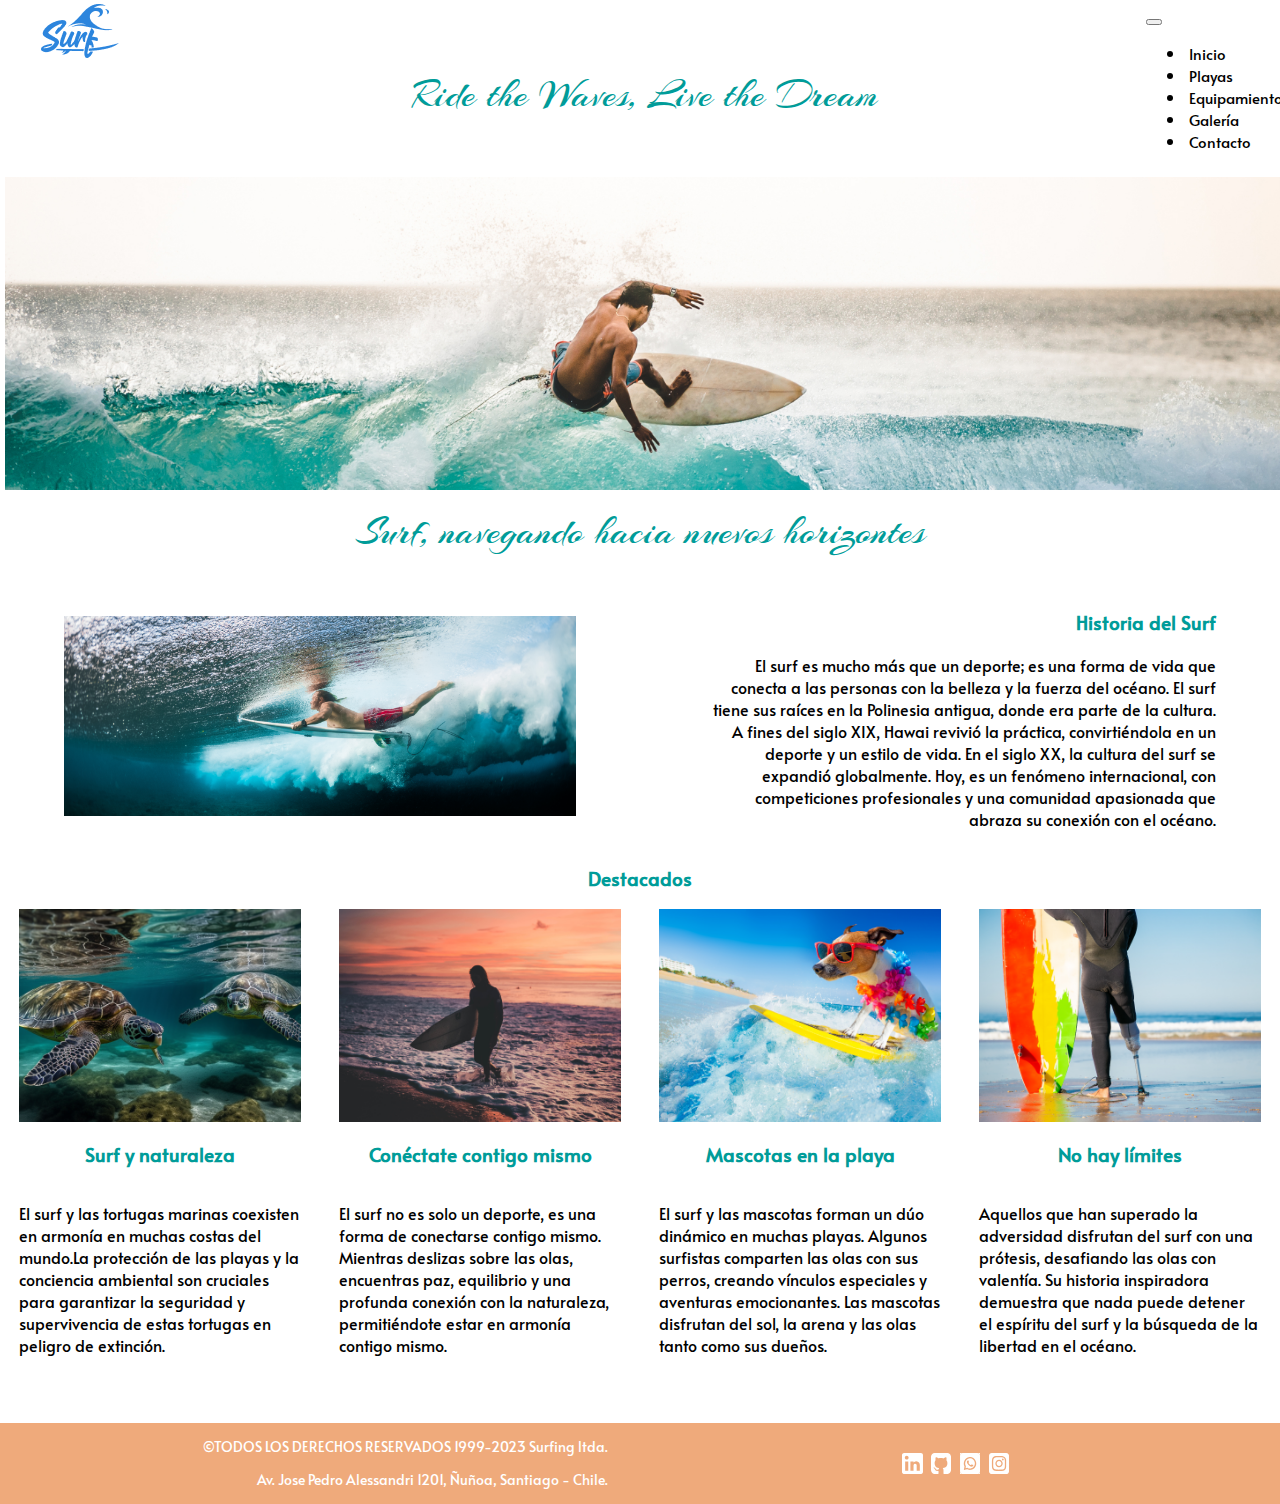
<file: index.html>
<!doctype html>
<html lang="es">
<head>
    <meta charset="UTF-8">
    <meta name="viewport"
          content="width=device-width, user-scalable=no, initial-scale=1.0, maximum-scale=1.0, minimum-scale=1.0">
    <meta http-equiv="X-UA-Compatible" content="ie=edge">
    <meta name="description" content="Todo lo relacionado al deporte del surf, playas, equipamiento, entrenamientos y más">
    <meta name="keywords" content="surf, bodyboard, tabla de surf, aletas, traje de surf, playas, leash">
    <link href="https://cdn.jsdelivr.net/npm/bootstrap@5.3.2/dist/css/bootstrap.min.css" rel="stylesheet" integrity="sha384-T3c6CoIi6uLrA9TneNEoa7RxnatzjcDSCmG1MXxSR1GAsXEV/Dwwykc2MPK8M2HN" crossorigin="anonymous">
    <link rel="stylesheet" href="css/index.css"/>
    <link rel="stylesheet" href="css/common.css"/>
    <title>Surf</title>
</head>
<body>
<header id="header">
    <a href="./index.html"><img class="logo-img" src="./images/logo.png" alt="logo-surf"/></a>
    <nav class="navbar --bs-body-bg navbar-expand-lg">
        <div class="container-fluid">
            <button class="navbar-toggler" type="button" data-bs-toggle="collapse" data-bs-target="#navbarText" aria-controls="navbarText" aria-expanded="false" aria-label="Toggle navigation">
                <span class="navbar-toggler-icon"></span>
            </button>
            <div class="collapse navbar-collapse" id="navbarText">
                <ul class="navbar-nav me-auto mb-2 mb-lg-0">
                    <li  class="nav-item"><a class="nav-link" href="#">Inicio</a></li>
                    <li  class="nav-item"><a class="nav-link" href="./pages/workout.html">Playas</a></li>
                    <li  class="nav-item"><a class="nav-link" href="./pages/surfImplements.html">Equipamiento</a></li>
                    <li  class="nav-item"><a class="nav-link" href="./pages/gallery.html">Galer&iacute;a</a></li>
                    <li  class="nav-item"><a class="nav-link" href="./pages/contacts.html">Contacto</a></li>
                </ul>
            </div>
        </div>
    </nav>
</header>

<main>
    <section id="banner-container" class="bannerContainer">
        <p class="bannerContainer__text">Ride the Waves, Live the Dream</p>
        <img class="bannerContainer__img" src="images/banner-principal.jpg" alt="Banner img"/>
    </section>

    <h2>Surf, navegando hacia nuevos horizontes</h2>

    <section class="newHorizons">
        <article class="newHorizons__imgContainer">
            <img class="newHorizons__imgContainer--img" src="images/terrible-surfer.png" alt="starfish"/>
        </article>
        <article class="newHorizons__historyText">
            <h3 class="newHorizons__historyText--title">Historia del Surf</h3>
            <p class="newHorizons__historyText--text">El surf es mucho más que un deporte; es una forma de vida que conecta a las personas con la belleza y la
                fuerza del océano.
                El surf tiene sus raíces en la Polinesia antigua, donde era parte de la cultura. A fines del siglo XIX,
                Hawai revivió la práctica, convirtiéndola en un deporte y un estilo de vida. En el siglo XX, la cultura
                del surf se expandió globalmente. Hoy, es un fenómeno internacional, con competiciones profesionales y
                una comunidad apasionada que abraza su conexión con el océano.</p>
        </article>
    </section>

    <h3 class="highlighted-title">Destacados</h3>

    <section class="highlighted">
        <article>
            <img src="images/terrible-tortuga.png" alt="tortuga">
            <h3>Surf y naturaleza</h3>
            <p>El surf y las tortugas marinas coexisten en armonía en muchas costas del mundo.La protección de las
                playas y la conciencia ambiental son cruciales para garantizar la seguridad y supervivencia de estas
                tortugas en peligro de extinción.</p>
        </article>

        <article>
            <img src="images/dale-color-surfer.png" alt="surfer">
            <h3>Conéctate contigo mismo</h3>
            <p>El surf no es solo un deporte, es una forma de conectarse contigo mismo. Mientras deslizas sobre las
                olas, encuentras paz, equilibrio y una profunda conexión con la naturaleza, permitiéndote estar en
                armonía contigo mismo.</p>
        </article>

        <article>
            <img src="images/perro-surfer.png" alt="perro-surf">
            <h3>Mascotas en la playa</h3>
            <p>El surf y las mascotas forman un dúo dinámico en muchas playas. Algunos surfistas comparten las olas con
                sus perros, creando vínculos especiales y aventuras emocionantes. Las mascotas disfrutan del sol, la
                arena y las olas tanto como sus dueños.</p>
        </article>

        <article>
            <img src="images/surfer-cojo.png" alt="surfer color">
            <h3>No hay límites</h3>
            <p> Aquellos que han superado la adversidad disfrutan del surf con una prótesis, desafiando las olas con
                valentía. Su historia inspiradora demuestra que nada puede detener el espíritu del surf y la búsqueda de
                la libertad en el océano.</p>
        </article>
    </section>
</main>

<footer class="footer">
    <section class="footer-copyright">
        <p>©TODOS LOS DERECHOS RESERVADOS 1999-2023 Surfing ltda.</p>
        <p>Av. Jose Pedro Alessandri 1201, Ñuñoa, Santiago - Chile.</p>
    </section>
    <section class="icon-container">
        <a href="https://www.linkedin.com/in/alex-soto-m%C3%A9ndez-a9495376/" target="_blank"><img class="icon" src="images/icons/linkedin-icon.svg"></a>
        <a href="https://github.com/AlexxSome" target="_blank"><img class="icon" src="images/icons/github-icon.svg"></a>
        <a href="https://wa.me/56942896734" target="_blank"><img class="icon" src="images/icons/whatsapp-icon.svg"></a>
        <a href="https://www.instagram.com" target="_blank"><img class="icon" src="images/icons/instagram-icon.svg"></a>
    </section>
</footer>

<script src="https://cdn.jsdelivr.net/npm/bootstrap@5.3.2/dist/js/bootstrap.bundle.min.js" integrity="sha384-C6RzsynM9kWDrMNeT87bh95OGNyZPhcTNXj1NW7RuBCsyN/o0jlpcV8Qyq46cDfL" crossorigin="anonymous"></script>
</body>
</html>
</file>
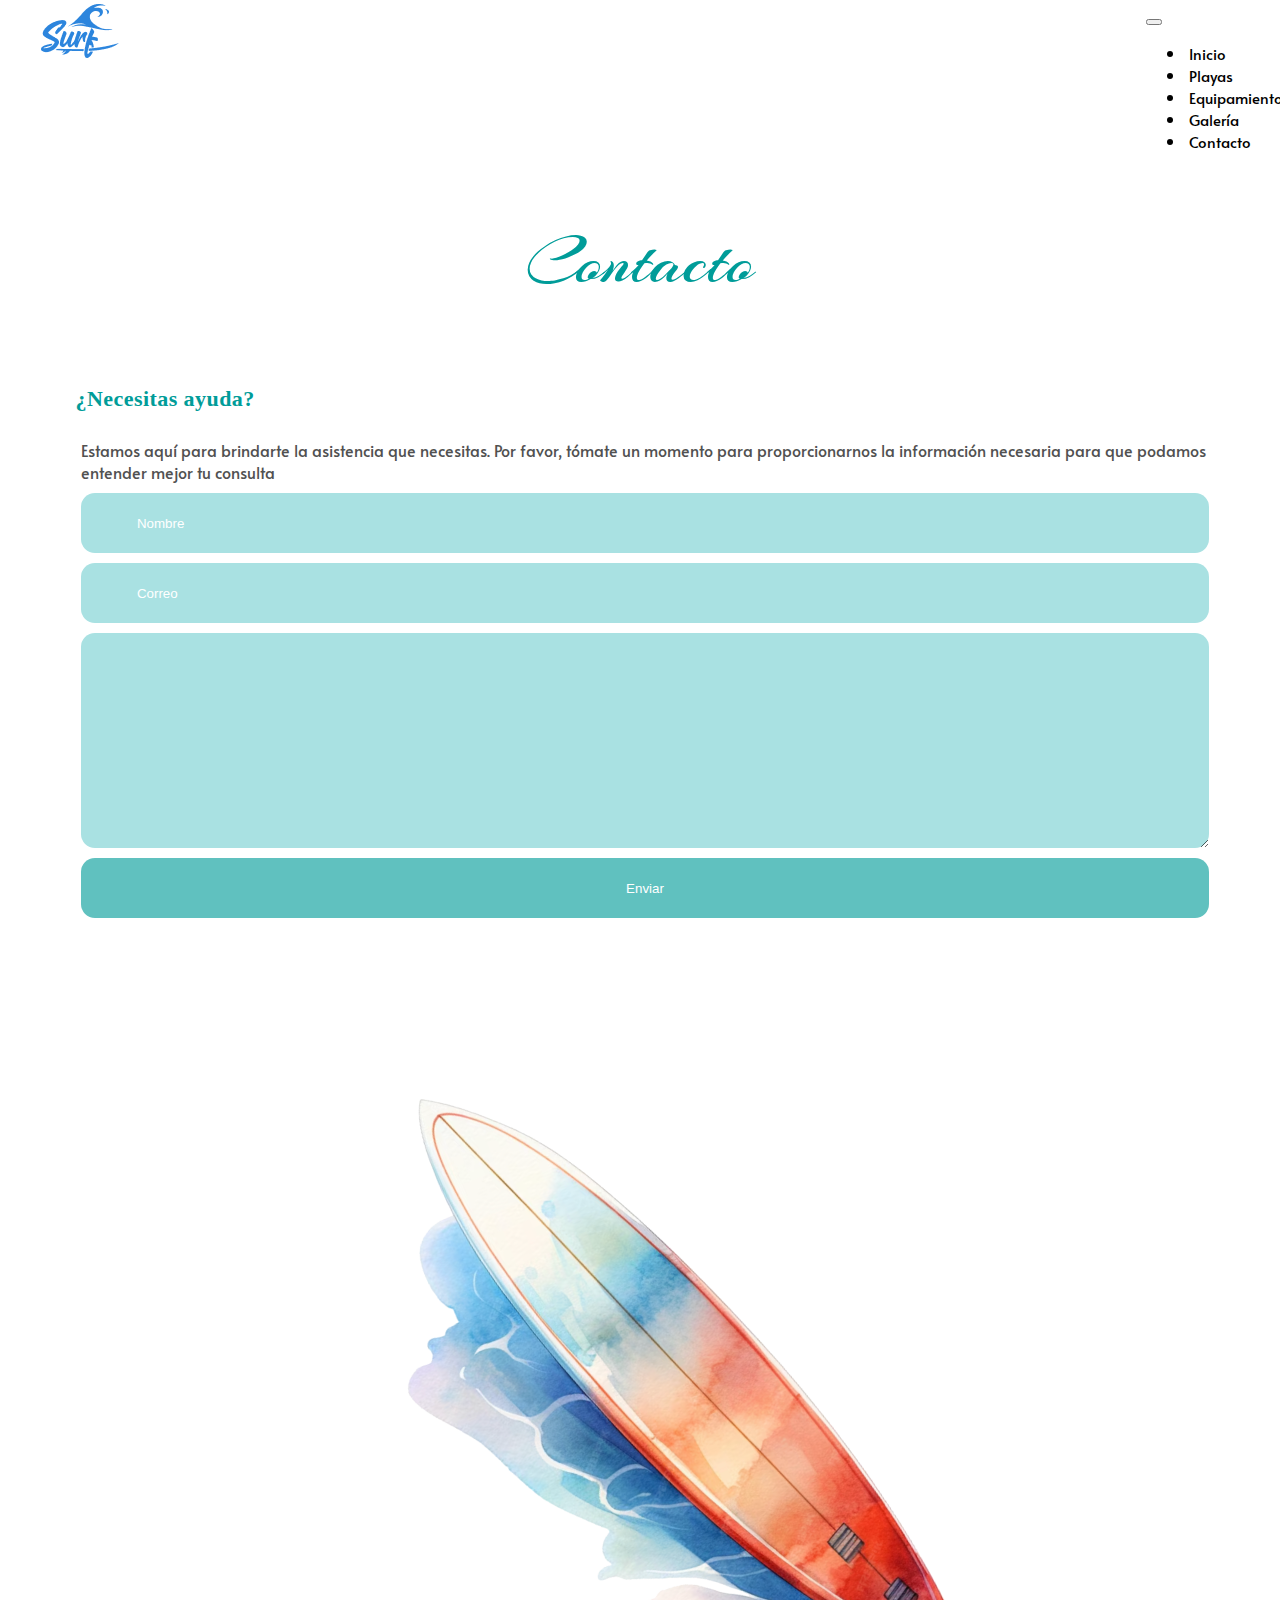
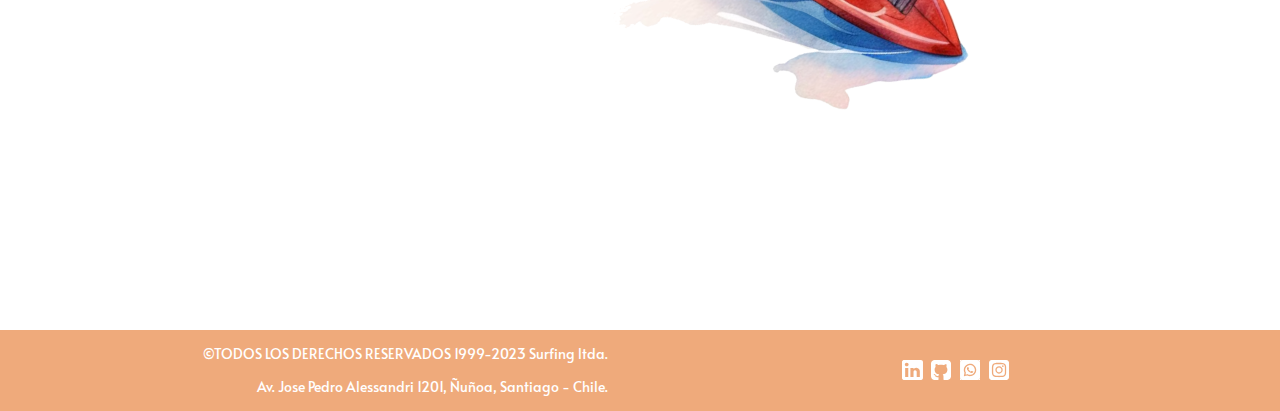
<file: pages/contacts.html>
<!doctype html>
<html lang="es">
<head>
    <meta charset="UTF-8">
    <meta name="viewport"
          content="width=device-width, user-scalable=no, initial-scale=1.0, maximum-scale=1.0, minimum-scale=1.0">
    <meta http-equiv="X-UA-Compatible" content="ie=edge">
    <meta name="description" content="Formulario de contacto, para clases de surf, o venta de tablas">
    <meta name="keywords" content="contacto, tablas de surf, aletas, clases de surf">
    <link href="https://cdn.jsdelivr.net/npm/bootstrap@5.3.2/dist/css/bootstrap.min.css" rel="stylesheet" integrity="sha384-T3c6CoIi6uLrA9TneNEoa7RxnatzjcDSCmG1MXxSR1GAsXEV/Dwwykc2MPK8M2HN" crossorigin="anonymous">
    <link rel="stylesheet" href="../css/contact.css"/>
    <title>Contacts</title>
</head>
<body>
    <header id="header">
        <a href="../index.html"><img class="logo-img" src="../images/logo.png" alt="logo-surf"/></a>

        <nav class="navbar --bs-body-bg navbar-expand-lg">
            <div class="container-fluid">
                <button class="navbar-toggler" type="button" data-bs-toggle="collapse" data-bs-target="#navbarText" aria-controls="navbarText" aria-expanded="false" aria-label="Toggle navigation">
                    <span class="navbar-toggler-icon"></span>
                </button>
                <div class="collapse navbar-collapse" id="navbarText">
                    <ul class="navbar-nav me-auto mb-2 mb-lg-0">
                        <li  class="nav-item"><a class="nav-link" href="../index.html">Inicio</a></li>
                        <li  class="nav-item"><a class="nav-link" href="workout.html">Playas</a></li>
                        <li  class="nav-item"><a class="nav-link" href="surfImplements.html">Equipamiento</a></li>
                        <li  class="nav-item"><a class="nav-link" href="gallery.html">Galer&iacute;a</a></li>
                        <li  class="nav-item"><a class="nav-link" href="#">Contacto</a></li>
                    </ul>
                </div>
            </div>
        </nav>
    </header>

    <main>
        <h1>Contacto</h1>
    </main>
    <section id="container" class="container">
        <article class="container__form">
            <h3>¿Necesitas ayuda?</h3>
            <p>Estamos aquí para brindarte la asistencia que necesitas. Por favor, tómate un momento para proporcionarnos la
                información necesaria para que podamos entender mejor tu consulta</p>
            <input placeholder="Nombre" />
            <input placeholder="Correo" />
            <textarea placeholder="Mensaje"> </textarea>
            <button> Enviar</button>

        </article>
        
        <article class="img-container">
            <img src="../images/tabla-surf-contact.png">
        </article>
    </section>
    <footer class="footer">
        <section class="footer-copyright">
            <p>©TODOS LOS DERECHOS RESERVADOS 1999-2023 Surfing ltda.</p>
            <p>Av. Jose Pedro Alessandri 1201, Ñuñoa, Santiago - Chile.</p>
        </section>
        <section class="icon-container">
            <a href="https://www.linkedin.com/in/alex-soto-m%C3%A9ndez-a9495376/" target="_blank"><img class="icon" src="../images/icons/linkedin-icon.svg"></a>
            <a href="https://github.com/AlexxSome" target="_blank"><img class="icon" src="../images/icons/github-icon.svg"></a>
            <a href="https://wa.me/56942896734" target="_blank"><img class="icon" src="../images/icons/whatsapp-icon.svg"></a>
            <a href="https://www.instagram.com" target="_blank"><img class="icon" src="../images/icons/instagram-icon.svg"></a>
        </section>
    </footer>
    <script src="https://cdn.jsdelivr.net/npm/bootstrap@5.3.2/dist/js/bootstrap.bundle.min.js" integrity="sha384-C6RzsynM9kWDrMNeT87bh95OGNyZPhcTNXj1NW7RuBCsyN/o0jlpcV8Qyq46cDfL" crossorigin="anonymous"></script>
</body>
</html>
</file>
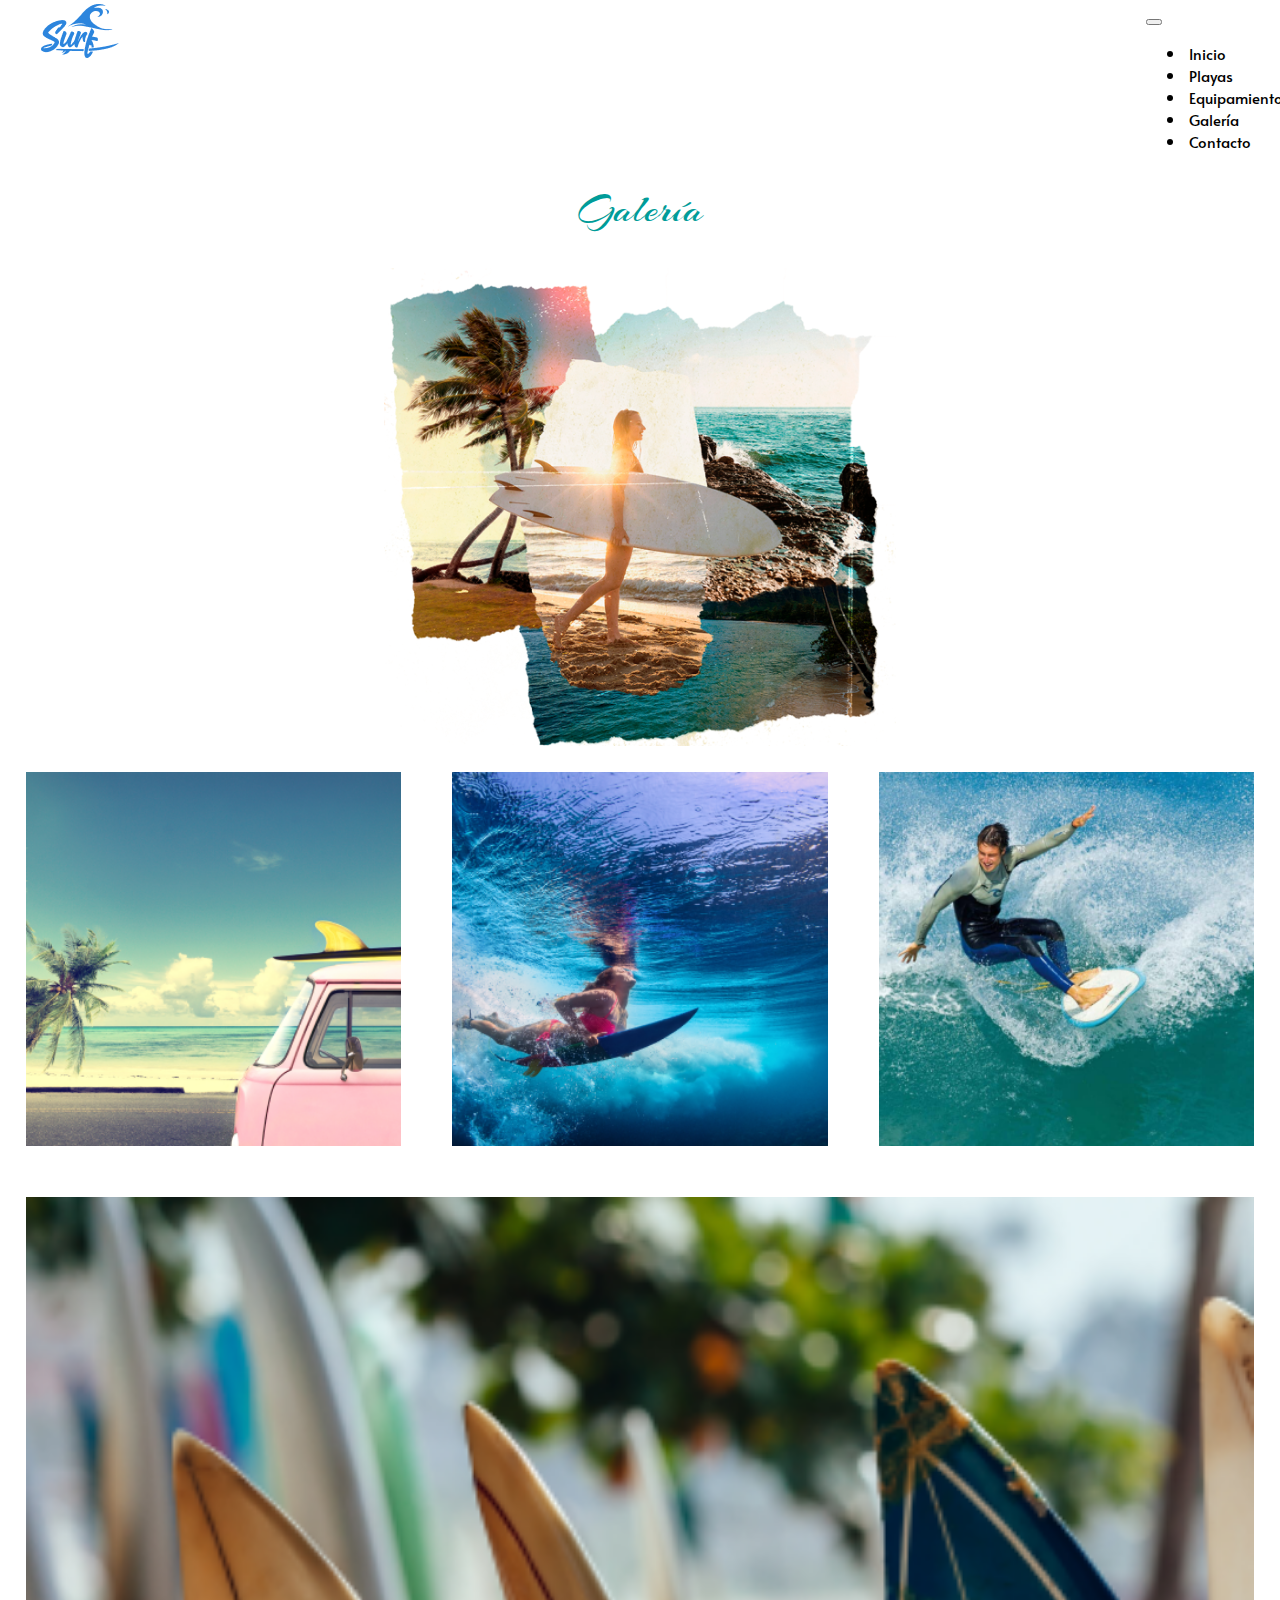
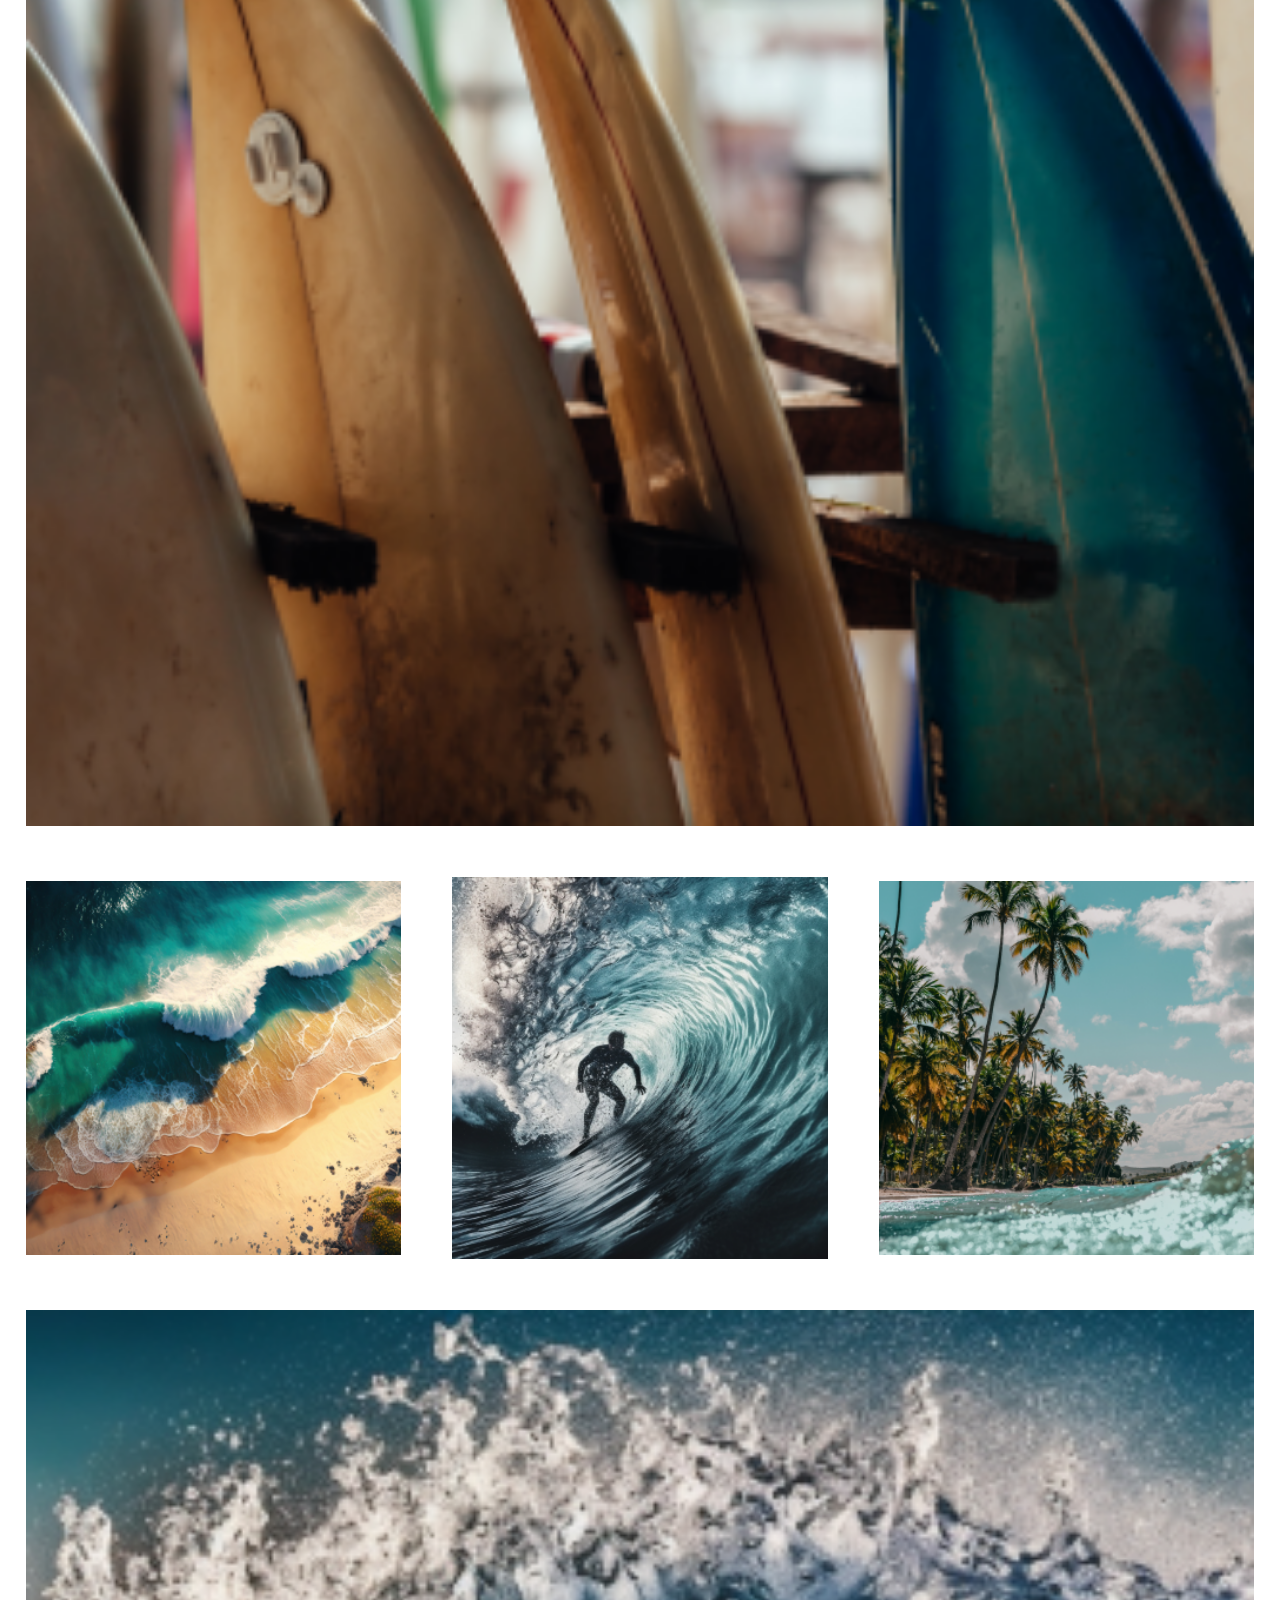
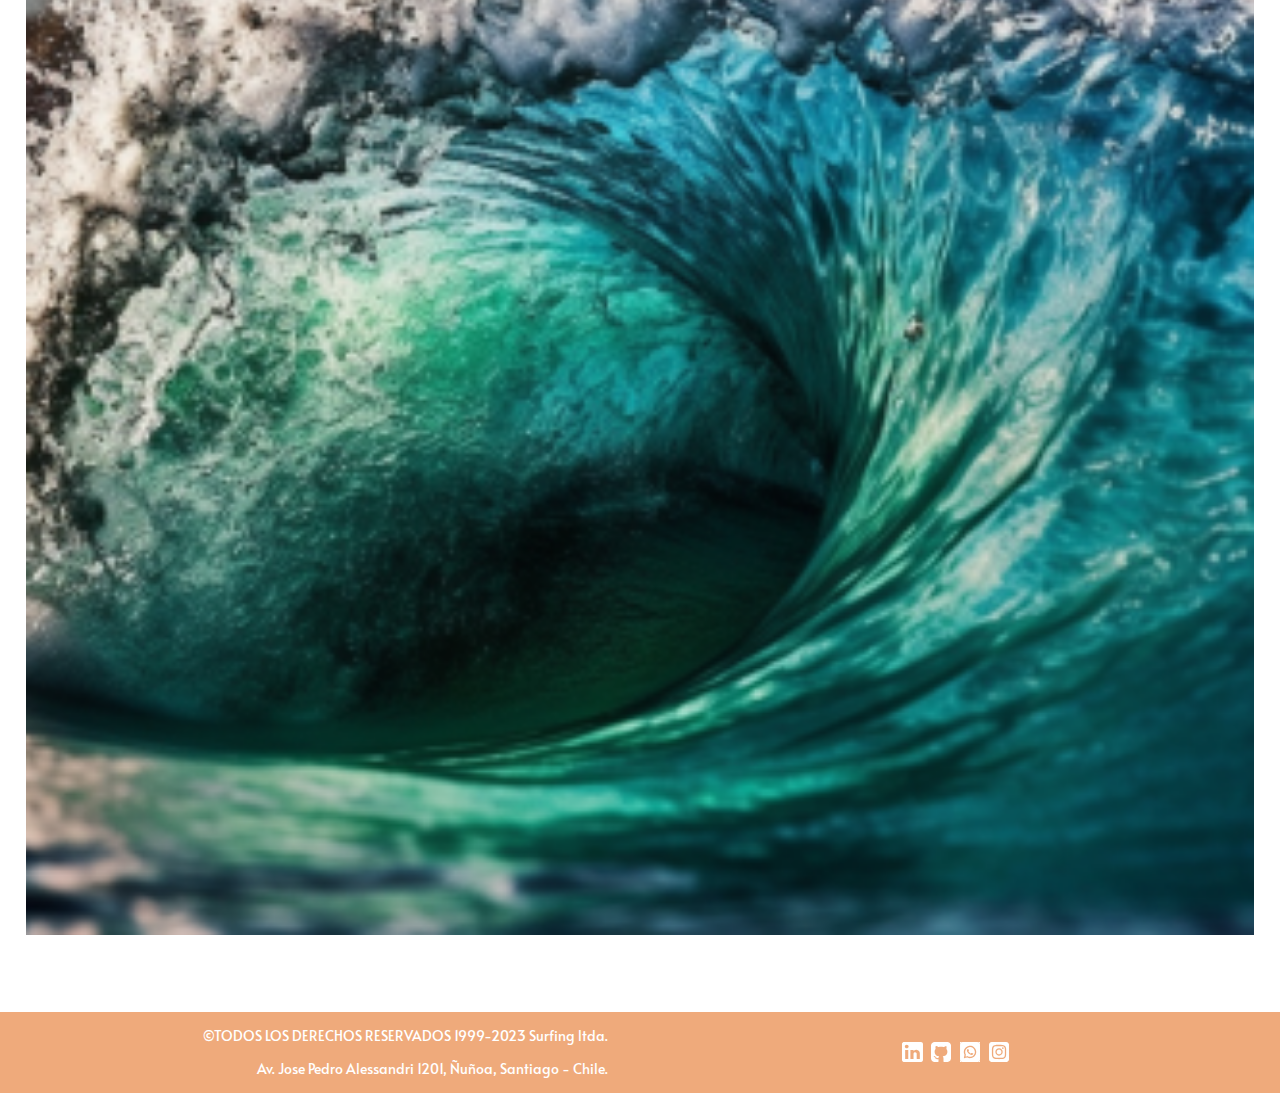
<file: pages/gallery.html>
<!doctype html>
<html lang="es">
<head>
    <meta charset="UTF-8">
    <meta name="viewport"
          content="width=device-width, user-scalable=no, initial-scale=1.0, maximum-scale=1.0, minimum-scale=1.0">
    <meta http-equiv="X-UA-Compatible" content="ie=edge">
    <meta name="description" content="Galeria de imagenes de surf, playas, etc">
    <meta name="keywords" content="fotos de surf, fotos de bodyboard, imagenes de surf, fotos de playas">
    <link href="https://cdn.jsdelivr.net/npm/bootstrap@5.3.2/dist/css/bootstrap.min.css" rel="stylesheet" integrity="sha384-T3c6CoIi6uLrA9TneNEoa7RxnatzjcDSCmG1MXxSR1GAsXEV/Dwwykc2MPK8M2HN" crossorigin="anonymous">
    <link rel="stylesheet" href="../css/gallery.css"/>
    <title>Galeria</title>
</head>
<body>
    <header id="header">
        <a href="../index.html"><img class="logo-img" src="../images/logo.png" alt="logo-surf"/></a>

        <nav class="navbar --bs-body-bg navbar-expand-lg">
            <div class="container-fluid">
                <button class="navbar-toggler" type="button" data-bs-toggle="collapse" data-bs-target="#navbarText" aria-controls="navbarText" aria-expanded="false" aria-label="Toggle navigation">
                    <span class="navbar-toggler-icon"></span>
                </button>
                <div class="collapse navbar-collapse" id="navbarText">
                    <ul class="navbar-nav me-auto mb-2 mb-lg-0">
                        <li  class="nav-item"><a class="nav-link" href="../index.html">Inicio</a></li>
                        <li  class="nav-item"><a class="nav-link" href="workout.html">Playas</a></li>
                        <li  class="nav-item"><a class="nav-link" href="surfImplements.html">Equipamiento</a></li>
                        <li  class="nav-item"><a class="nav-link" href="#">Galer&iacute;a</a></li>
                        <li  class="nav-item"><a class="nav-link" href="contacts.html">Contacto</a></li>
                    </ul>
                </div>
            </div>
        </nav>
    </header>
    <main>
        <h2>Galer&iacute;a</h2>
        <section id="init-img">
            <img src="../images/la-surfer.png" alt="chica surfer"/>
        </section>

        <section class="img-collection">
            <img src="../images/foto-vista-playa.png" alt="paisaje"/>
            <img src="../images/haciendo-patito.png" alt="patito surf"/>
            <img src="../images/wn-rico.png" alt="surfer"/>
            <img src="../images/su-tablilla.png" alt="tablas"/>
        </section>

        <section class="img-collection">
            <img src="../images/terrible-playa.png" alt="playa"/>
            <img src="../images/terrible-tubo.png" alt="tubo"/>
            <img src="../images/palmeras.png" alt="palmeras"/>
            <img src="../images/terrible-ola.png" alt="ola"/>
        </section>
    </main>

    <footer class="footer">
        <section class="footer-copyright">
            <p>©TODOS LOS DERECHOS RESERVADOS 1999-2023 Surfing ltda.</p>
            <p>Av. Jose Pedro Alessandri 1201, Ñuñoa, Santiago - Chile.</p>
        </section>
        <section class="icon-container">
            <a href="https://www.linkedin.com/in/alex-soto-m%C3%A9ndez-a9495376/" target="_blank"><img class="icon" src="../images/icons/linkedin-icon.svg" alt="icon linkedin"></a>
            <a href="https://github.com/AlexxSome" target="_blank"><img class="icon" src="../images/icons/github-icon.svg" alt="icon git"></a>
            <a href="https://wa.me/56942896734" target="_blank"><img class="icon" src="../images/icons/whatsapp-icon.svg" alt="icon wspp"></a>
            <a href="https://www.instagram.com" target="_blank"><img class="icon" src="../images/icons/instagram-icon.svg" alt="icon insta"></a>
        </section>
    </footer>
    <script src="https://cdn.jsdelivr.net/npm/bootstrap@5.3.2/dist/js/bootstrap.bundle.min.js" integrity="sha384-C6RzsynM9kWDrMNeT87bh95OGNyZPhcTNXj1NW7RuBCsyN/o0jlpcV8Qyq46cDfL" crossorigin="anonymous"></script>
</body>
</html>
</file>
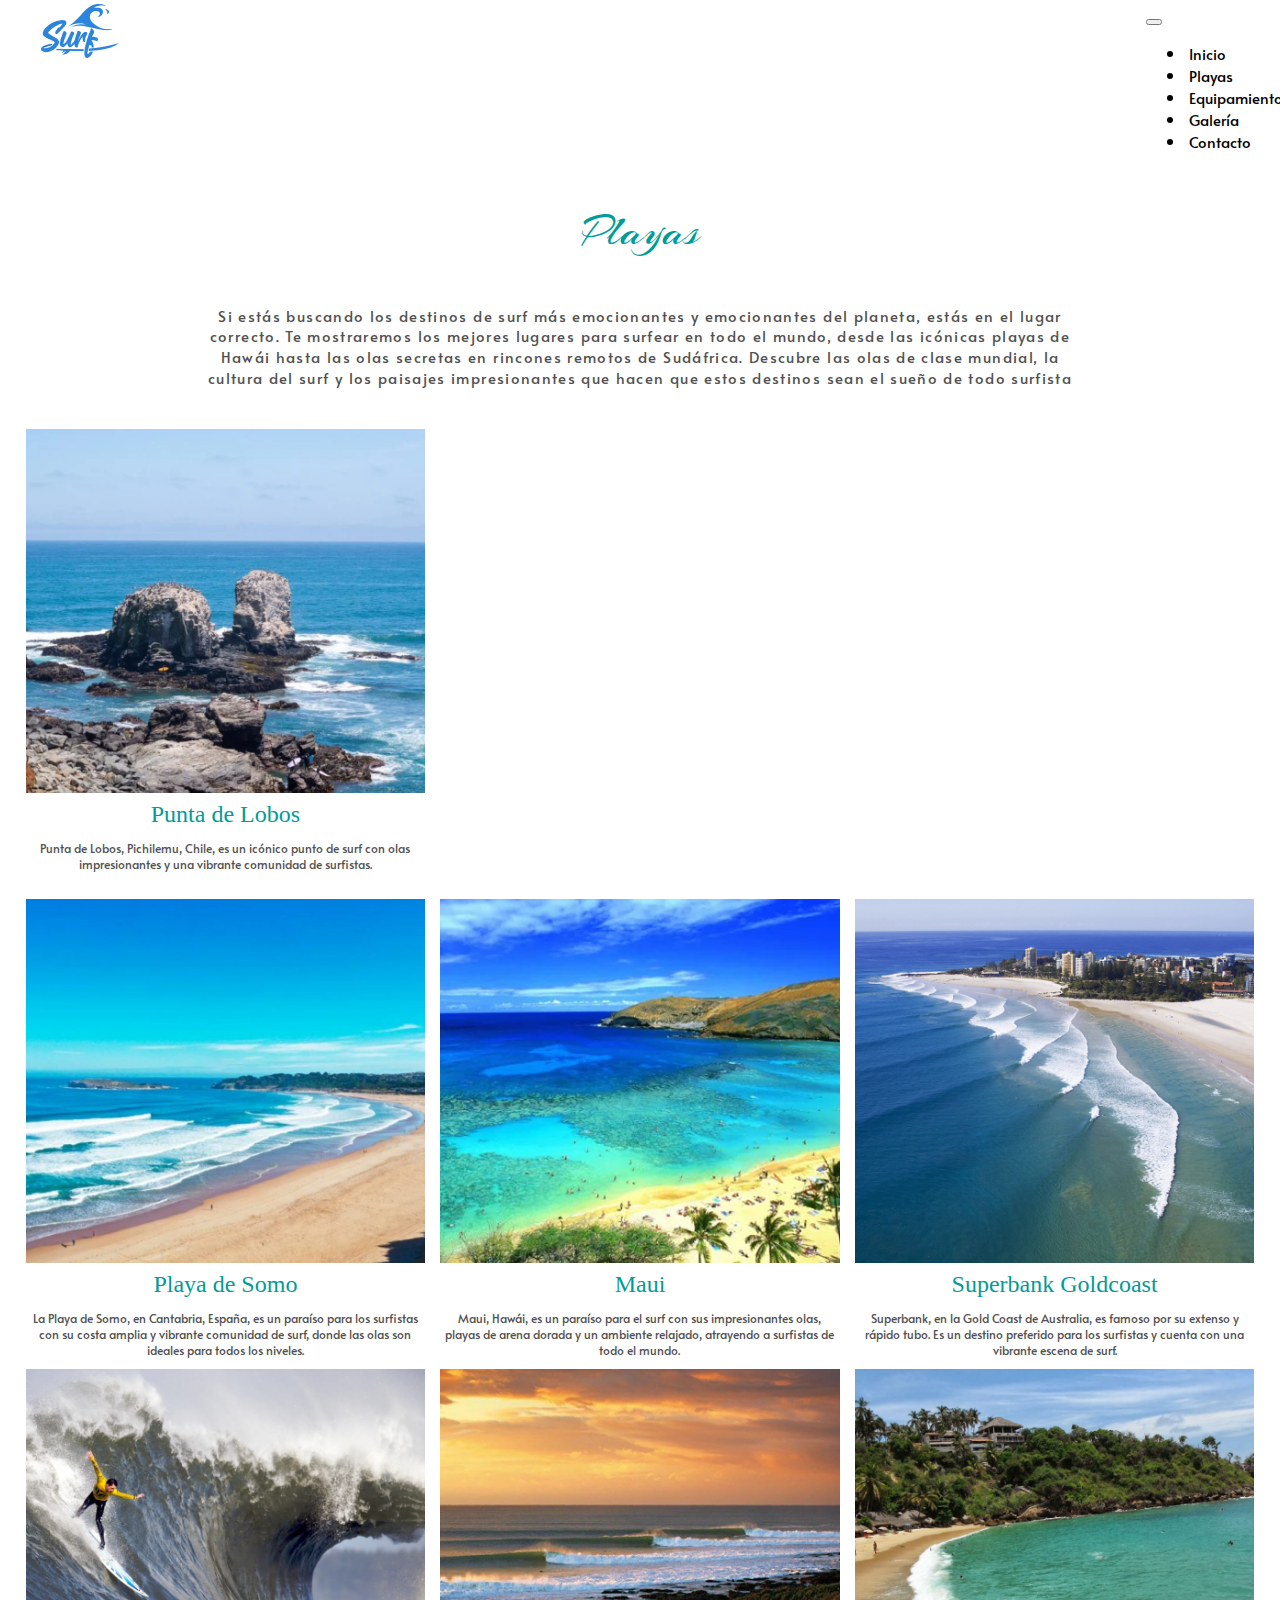
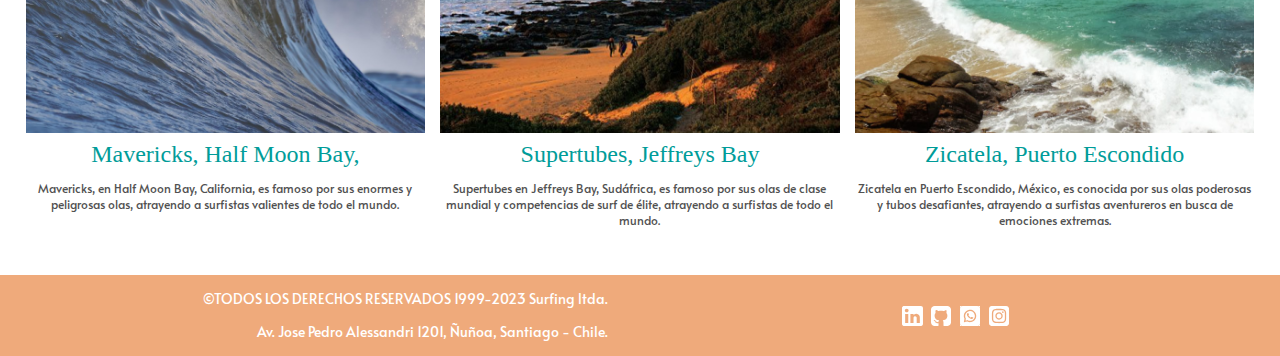
<file: pages/workout.html>
<!doctype html>
<html lang="es">
<head>
    <meta charset="UTF-8">
    <meta name="viewport"
          content="width=device-width, user-scalable=no, initial-scale=1.0, maximum-scale=1.0, minimum-scale=1.0">
    <meta http-equiv="X-UA-Compatible" content="ie=edge">
    <meta name="description" content="Lugares para el deporte surf, playas, lugares mas famosos en el mundo para hacer surf">
    <meta name="keywords" content="playas para surf, mejores playas, playas para bodyboard, playas">
    <link href="https://cdn.jsdelivr.net/npm/bootstrap@5.3.2/dist/css/bootstrap.min.css" rel="stylesheet" integrity="sha384-T3c6CoIi6uLrA9TneNEoa7RxnatzjcDSCmG1MXxSR1GAsXEV/Dwwykc2MPK8M2HN" crossorigin="anonymous">
    <link rel="stylesheet" href="../css/workout.css"/>
    <title>Lugares</title>
</head>
<body>
    <header id="header">
        <a href="../index.html"><img class="logo-img" src="../images/logo.png" alt="logo-surf"/></a>

        <nav class="navbar --bs-body-bg navbar-expand-lg">
            <div class="container-fluid">
                <button class="navbar-toggler" type="button" data-bs-toggle="collapse" data-bs-target="#navbarText" aria-controls="navbarText" aria-expanded="false" aria-label="Toggle navigation">
                    <span class="navbar-toggler-icon"></span>
                </button>
                <div class="collapse navbar-collapse" id="navbarText">
                    <ul class="navbar-nav me-auto mb-2 mb-lg-0">
                        <li  class="nav-item"><a class="nav-link" href="../index.html">Inicio</a></li>
                        <li  class="nav-item"><a class="nav-link" href="workout.html">Playas</a></li>
                        <li  class="nav-item"><a class="nav-link" href="surfImplements.html">Equipamiento</a></li>
                        <li  class="nav-item"><a class="nav-link" href="gallery.html">Galer&iacute;a</a></li>
                        <li  class="nav-item"><a class="nav-link" href="contacts.html">Contacto</a></li>
                    </ul>
                </div>
            </div>
        </nav>
    </header>
    <main>
        <section id="intro">
            <h1>Playas</h1>
            <p>Si estás buscando los destinos de surf más emocionantes y emocionantes del planeta, estás en el lugar
                correcto. Te mostraremos los mejores lugares para surfear en todo el mundo, desde las icónicas playas de
                Hawái hasta las olas secretas en rincones remotos de Sudáfrica. Descubre las olas de clase mundial, la
                cultura del surf y los paisajes impresionantes que hacen que estos destinos sean el sueño de todo
                surfista</p>
        </section>
        <section id="beachesContainer" class="beachesContainer">
            <article class="beachesContainer__puntaLobos">
                <img src="../images/punta-lobos.png" alt="punta de lobos">
                <h3>Punta de Lobos</h3>
                <p>Punta de Lobos, Pichilemu, Chile, es un icónico punto de surf con olas impresionantes y una vibrante
                    comunidad de surfistas.</p>
            </article>

            <article class="beachesContainer__pichilemuMap">
                <iframe src="https://www.google.com/maps/embed?pb=!1m18!1m12!1m3!1d13168.643911848381!2d-72.0190621764518!3d-34.397254062790324!2m3!1f0!2f0!3f0!3m2!1i1024!2i768!4f13.1!3m3!1m2!1s0x966159df9f3f3af1%3A0x39b7f415a42b4f30!2sPichilemu%2C%20O&#39;Higgins!5e0!3m2!1ses-419!2scl!4v1700016675567!5m2!1ses-419!2scl"
                        width="600" height="450" style="border:0;" allowfullscreen="" loading="lazy"
                        referrerpolicy="no-referrer-when-downgrade"></iframe>
            </article>

            <article class="beachesContainer__somo">
                <img src="../images/somo.png" alt="somo">
                <h3>Playa de Somo</h3>
                <p>La Playa de Somo, en Cantabria, España, es un paraíso para los surfistas con su costa amplia y vibrante
                    comunidad de surf, donde las olas son ideales para todos los niveles.</p>
            </article>

            <article class="beachesContainer__maui">
                <img src="../images/maui.png" alt="maui">
                <h3>Maui</h3>
                <p>Maui, Hawái, es un paraíso para el surf con sus impresionantes olas, playas de arena dorada y un ambiente
                    relajado, atrayendo a surfistas de todo el mundo.</p>
            </article>
            <article class="beachesContainer__superbank">
                <img src="../images/superbank.png" alt="superbank">
                <h3>Superbank Goldcoast</h3>
                <p>Superbank, en la Gold Coast de Australia, es famoso por su extenso y rápido tubo. Es un destino preferido
                    para los surfistas y cuenta con una vibrante escena de surf.</p>
            </article>

            <article class="beachesContainer__mavericks"><img src="../images/mavericks.png" alt="mavericks">
                <h3>Mavericks, Half Moon Bay,</h3>
                <p>Mavericks, en Half Moon Bay, California, es famoso por sus enormes y peligrosas olas, atrayendo a
                    surfistas valientes de todo el mundo.</p>
            </article>

            <article class="beachesContainer__jeffreysBay">
                <img src="../images/jeffreys.png" alt="jeffreys">
                <h3>Supertubes, Jeffreys Bay</h3>
                <p>Supertubes en Jeffreys Bay, Sudáfrica, es famoso por sus olas de clase mundial y competencias de surf de
                    élite, atrayendo a surfistas de todo el mundo.</p>
            </article>
            <article class="beachesContainer__puertoEscondido">
                <img src="../images/puerto-escondido.png" alt="puerto-escondido">
                <h3>Zicatela, Puerto Escondido</h3>
                <p>Zicatela en Puerto Escondido, México, es conocida por sus olas poderosas y tubos desafiantes, atrayendo a
                    surfistas aventureros en busca de emociones extremas.</p>
            </article>
        </section>
    </main>

    <footer class="footer">
        <section class="footer-copyright">
            <p>©TODOS LOS DERECHOS RESERVADOS 1999-2023 Surfing ltda.</p>
            <p>Av. Jose Pedro Alessandri 1201, Ñuñoa, Santiago - Chile.</p>
        </section>
        <section class="icon-container">
            <a href="https://www.linkedin.com/in/alex-soto-m%C3%A9ndez-a9495376/" target="_blank"><img class="icon" src="../images/icons/linkedin-icon.svg"></a>
            <a href="https://github.com/AlexxSome" target="_blank"><img class="icon" src="../images/icons/github-icon.svg"></a>
            <a href="https://wa.me/56942896734" target="_blank"><img class="icon" src="../images/icons/whatsapp-icon.svg"></a>
            <a href="https://www.instagram.com" target="_blank"><img class="icon" src="../images/icons/instagram-icon.svg"></a>
        </section>
    </footer>
    <script src="https://cdn.jsdelivr.net/npm/bootstrap@5.3.2/dist/js/bootstrap.bundle.min.js" integrity="sha384-C6RzsynM9kWDrMNeT87bh95OGNyZPhcTNXj1NW7RuBCsyN/o0jlpcV8Qyq46cDfL" crossorigin="anonymous"></script>
</body>
</html>
</file>
<file: css/index.css>
@import url("https://fonts.googleapis.com/css2?family=Alata&display=swap");
@import url("https://fonts.googleapis.com/css2?family=Alata&family=Arizonia&display=swap");
#header {
  display: flex;
  justify-content: space-between;
  padding-bottom: 4px;
  padding-top: 4px;
}

#header a {
  margin-left: 3%;
}

body {
  font-family: alata, serif;
  margin: 0;
}

.logo-img {
  height: 54px;
  width: 78px;
  margin-left: 3%;
}

.nav {
  margin-right: 3%;
}

.nav-ul li {
  list-style: none;
}

.nav-ul {
  display: flex;
  flex-direction: row;
  gap: 17px;
}

a {
  text-decoration: none;
  font-size: 15px;
  color: #000000;
}

h2 {
  color: #009C99;
  font-family: arizonia, sans-serif;
  font-size: 40px;
  font-weight: normal;
  text-align: center;
  margin-top: 1%;
}

/*  FOOTER  */
.footer {
  min-height: 9vh;
  height: 9vh;
  width: 100%;
  display: flex;
  justify-content: space-around;
  background-color: #EFAA7B;
  font-family: Alata, serif;
  font-size: 14px;
  margin-top: 4%;
}

.footer-copyright {
  text-align: end;
  min-width: 45%;
}

.footer-copyright p {
  color: white;
}

.icon {
  max-width: 50%;
  max-height: 50%;
  min-height: 70%;
  min-width: 70%;
}

.icon-container {
  display: flex;
  justify-content: center;
  align-items: center;
  align-content: center;
  min-width: 45%;
}

.icon-container a {
  display: flex;
  align-items: center;
  max-width: 10%;
  max-height: 10%;
  min-height: 5%;
  min-width: 5%;
}

/*  END FOOTER  */
@media only screen and (max-width: 720px) {
  h2 {
    margin-top: 1%;
    font-size: 30px;
  }
  .icon-container a {
    min-width: 22%;
    padding-left: 3%;
  }
  .footer-copyright {
    padding-right: 3%;
  }
}
@media only screen and (max-width: 480px) {
  h2 {
    margin-top: 1%;
    font-size: 20px;
  }
  h3 {
    margin-top: 2%;
    font-size: 12px;
  }
  .icon-container a {
    min-width: 20%;
  }
}
@media only screen and (max-width: 320px) {
  h2 {
    margin-top: 1%;
    font-size: 14px;
  }
  h3 {
    margin-top: 2%;
    font-size: 12px;
  }
  .icon-container a {
    min-width: 22%;
    padding-left: 3%;
  }
  .footer-copyright {
    padding-right: 3%;
  }
}
.bannerContainer {
  display: flex;
  flex-direction: column;
  flex-wrap: wrap;
}
.bannerContainer__text {
  flex: 1 0 100%;
  box-sizing: border-box;
  margin: 5px;
  font-family: arizonia, sans-serif;
  color: #009C99;
  font-size: 40px;
  position: absolute;
  top: 10%;
  left: 50%;
  transform: translate(-50%, -50%);
  z-index: 10;
}
.bannerContainer__img {
  flex: 1 0 100%;
  box-sizing: border-box;
  margin: 5px;
}

.newHorizons {
  display: flex;
  align-items: center;
  justify-content: space-around;
  flex-wrap: wrap;
}
.newHorizons__imgContainer {
  max-width: 40%;
  min-width: 35%;
}
.newHorizons__imgContainer img {
  max-width: 100%;
  width: 100vw;
}
.newHorizons__historyText {
  max-width: 40%;
  min-width: 35%;
  flex-shrink: 1;
  flex-grow: 1;
  font-family: alata, serif;
}
.newHorizons__historyText--title {
  color: #009C99;
  text-align: right;
}
.newHorizons__historyText--text {
  text-align: right;
}

.highlighted-title {
  color: #009C99;
  text-align: center;
}

.highlighted {
  display: flex;
  flex-direction: row;
  justify-content: space-around;
  transition: transform 1s ease-in-out;
}
.highlighted h3 {
  color: #009C99;
  text-align: center;
}
.highlighted article {
  display: flex;
  flex-direction: column;
  max-width: 22%;
}
.highlighted article :hover {
  transform: translate(10px, -5px);
}

/**** MEDIA QUERYS ****/
@media only screen and (max-width: 720px) {
  .bannerContainer__text {
    font-size: 30px;
  }
  .bannerContainer__img {
    max-width: 100vw;
    min-width: 100vw;
    position: relative;
    display: inline-block;
  }
  .newHorizons {
    display: flex;
    align-items: center;
    justify-content: space-around;
    flex-wrap: wrap;
  }
  .newHorizons__historyText--title {
    font-size: 12px;
  }
  .newHorizons__historyText--text {
    font-size: 12px;
  }
}
@media only screen and (max-width: 480px) {
  .bannerContainer__text {
    padding-top: 5%;
    font-size: 20px;
  }
  .newHorizons {
    flex-direction: column;
    justify-content: center;
    align-content: center;
    flex-wrap: wrap;
  }
  .newHorizons article {
    flex: 1 0 100%;
    box-sizing: border-box;
    margin: 10px;
  }
  .newHorizons__imgContainer {
    max-width: 100%;
    min-width: 90%;
  }
  .newHorizons__historyText {
    max-width: 100%;
    min-width: 90%;
    text-align: center;
  }
  .newHorizons__historyText--text {
    font-size: 10px;
  }
  .highlighted {
    flex-direction: column;
    align-items: center;
    justify-content: space-around;
    flex-wrap: wrap;
  }
  .highlighted p {
    font-size: 10px;
  }
  .highlighted img {
    margin-bottom: 2%;
  }
  .highlighted article {
    max-width: 100%;
  }
  .highlighted article > p {
    padding-left: 2%;
  }
}
@media only screen and (max-width: 320px) {
  .bannerContainer {
    display: flex;
    flex-direction: column;
    flex-wrap: wrap;
  }
  .bannerContainer__text {
    flex: 1 0 100%;
    box-sizing: border-box;
    margin: 5px;
    min-width: 100%;
  }
  .bannerContainer__img {
    flex: 1 0 100%;
    box-sizing: border-box;
    margin: 5px;
    min-width: 100%;
  }
  .bannerContainer__text {
    font-size: 14px;
  }
  .newHorizons {
    flex-direction: column;
    justify-content: center;
    align-content: center;
    flex-wrap: wrap;
    text-align: center;
  }
  .newHorizons article {
    flex: 1 0 100%;
    box-sizing: border-box;
    margin: 10px;
  }
  .newHorizons__imgContainer {
    max-width: 100%;
    min-width: 90%;
  }
  .newHorizons__historyText {
    max-width: 100%;
    min-width: 90%;
    text-align: center;
  }
  .newHorizons__historyText--title {
    font-size: 12px;
  }
  .newHorizons__historyText--text {
    font-size: 10px;
  }
  .highlighted {
    flex-direction: column;
    align-items: center;
    justify-content: space-around;
    flex-wrap: wrap;
  }
  .highlighted img {
    margin-bottom: 2%;
  }
  .highlighted article {
    max-width: 100%;
  }
  .highlighted article > p {
    padding-left: 2%;
  }
}

/*# sourceMappingURL=index.css.map */
</file>
<file: css/common.css>
@import url("https://fonts.googleapis.com/css2?family=Alata&display=swap");
@import url("https://fonts.googleapis.com/css2?family=Alata&family=Arizonia&display=swap");
#header {
  display: flex;
  justify-content: space-between;
  padding-bottom: 4px;
  padding-top: 4px;
}

#header a {
  margin-left: 3%;
}

body {
  font-family: alata, serif;
  margin: 0;
}

.logo-img {
  height: 54px;
  width: 78px;
  margin-left: 3%;
}

.nav {
  margin-right: 3%;
}

.nav-ul li {
  list-style: none;
}

.nav-ul {
  display: flex;
  flex-direction: row;
  gap: 17px;
}

a {
  text-decoration: none;
  font-size: 15px;
  color: #000000;
}

h2 {
  color: #009C99;
  font-family: arizonia, sans-serif;
  font-size: 40px;
  font-weight: normal;
  text-align: center;
  margin-top: 1%;
}

/*  FOOTER  */
.footer {
  min-height: 9vh;
  height: 9vh;
  width: 100%;
  display: flex;
  justify-content: space-around;
  background-color: #EFAA7B;
  font-family: Alata, serif;
  font-size: 14px;
  margin-top: 4%;
}

.footer-copyright {
  text-align: end;
  min-width: 45%;
}

.footer-copyright p {
  color: white;
}

.icon {
  max-width: 50%;
  max-height: 50%;
  min-height: 70%;
  min-width: 70%;
}

.icon-container {
  display: flex;
  justify-content: center;
  align-items: center;
  align-content: center;
  min-width: 45%;
}

.icon-container a {
  display: flex;
  align-items: center;
  max-width: 10%;
  max-height: 10%;
  min-height: 5%;
  min-width: 5%;
}

/*  END FOOTER  */
@media only screen and (max-width: 720px) {
  h2 {
    margin-top: 1%;
    font-size: 30px;
  }
  .icon-container a {
    min-width: 22%;
    padding-left: 3%;
  }
  .footer-copyright {
    padding-right: 3%;
  }
}
@media only screen and (max-width: 480px) {
  h2 {
    margin-top: 1%;
    font-size: 20px;
  }
  h3 {
    margin-top: 2%;
    font-size: 12px;
  }
  .icon-container a {
    min-width: 20%;
  }
}
@media only screen and (max-width: 320px) {
  h2 {
    margin-top: 1%;
    font-size: 14px;
  }
  h3 {
    margin-top: 2%;
    font-size: 12px;
  }
  .icon-container a {
    min-width: 22%;
    padding-left: 3%;
  }
  .footer-copyright {
    padding-right: 3%;
  }
}
.bannerContainer {
  display: flex;
  flex-direction: column;
  flex-wrap: wrap;
}
.bannerContainer__text {
  flex: 1 0 100%;
  box-sizing: border-box;
  margin: 5px;
  font-family: arizonia, sans-serif;
  color: #009C99;
  font-size: 40px;
  position: absolute;
  top: 10%;
  left: 50%;
  transform: translate(-50%, -50%);
  z-index: 10;
}
.bannerContainer__img {
  flex: 1 0 100%;
  box-sizing: border-box;
  max-width: 100%;
  margin: 5px;
}

.newHorizons {
  display: flex;
  align-items: center;
  justify-content: space-around;
  flex-wrap: wrap;
}
.newHorizons__imgContainer {
  max-width: 40%;
  min-width: 35%;
}
.newHorizons__imgContainer img {
  max-width: 100%;
  width: 100vw;
}
.newHorizons__historyText {
  max-width: 40%;
  min-width: 35%;
  flex-shrink: 1;
  flex-grow: 1;
  font-family: alata, serif;
}
.newHorizons__historyText--title {
  color: #009C99;
  text-align: right;
}
.newHorizons__historyText--text {
  text-align: right;
}

.highlighted-title {
  color: #009C99;
  text-align: center;
}

.highlighted {
  display: flex;
  flex-direction: row;
  justify-content: space-around;
  transition: transform 1s ease-in-out;
}
.highlighted h3 {
  color: #009C99;
  text-align: center;
}
.highlighted article {
  display: flex;
  flex-direction: column;
  max-width: 22%;
}
.highlighted article :hover {
  transform: translate(10px, -5px);
}

/**** MEDIA QUERYS ****/
@media only screen and (max-width: 720px) {
  .bannerContainer__text {
    font-size: 30px;
  }
  .bannerContainer__img {
    max-width: 100vw;
    min-width: 100vw;
    position: relative;
    display: inline-block;
  }
  .newHorizons {
    display: flex;
    align-items: center;
    justify-content: space-around;
    flex-wrap: wrap;
  }
  .newHorizons__historyText--title {
    font-size: 12px;
  }
  .newHorizons__historyText--text {
    font-size: 12px;
  }
}
@media only screen and (max-width: 480px) {
  .bannerContainer__text {
    padding-top: 5%;
    font-size: 20px;
  }
  .newHorizons {
    flex-direction: column;
    justify-content: center;
    align-content: center;
    flex-wrap: wrap;
  }
  .newHorizons article {
    flex: 1 0 100%;
    box-sizing: border-box;
    margin: 10px;
  }
  .newHorizons__imgContainer {
    max-width: 100%;
    min-width: 90%;
  }
  .newHorizons__historyText {
    max-width: 100%;
    min-width: 90%;
    text-align: center;
  }
  .newHorizons__historyText--text {
    font-size: 10px;
  }
  .highlighted {
    flex-direction: column;
    align-items: center;
    justify-content: space-around;
    flex-wrap: wrap;
  }
  .highlighted p {
    font-size: 10px;
  }
  .highlighted img {
    margin-bottom: 2%;
  }
  .highlighted article {
    max-width: 100%;
  }
  .highlighted article > p {
    padding-left: 2%;
  }
}
@media only screen and (max-width: 320px) {
  .bannerContainer {
    display: flex;
    flex-direction: column;
    flex-wrap: wrap;
  }
  .bannerContainer__text {
    flex: 1 0 100%;
    box-sizing: border-box;
    margin: 5px;
    min-width: 100%;
  }
  .bannerContainer__img {
    flex: 1 0 100%;
    box-sizing: border-box;
    margin: 5px;
    min-width: 100%;
  }
  .bannerContainer__text {
    font-size: 14px;
  }
  .newHorizons {
    flex-direction: column;
    justify-content: center;
    align-content: center;
    flex-wrap: wrap;
    text-align: center;
  }
  .newHorizons article {
    flex: 1 0 100%;
    box-sizing: border-box;
    margin: 10px;
  }
  .newHorizons__imgContainer {
    max-width: 100%;
    min-width: 90%;
  }
  .newHorizons__historyText {
    max-width: 100%;
    min-width: 90%;
    text-align: center;
  }
  .newHorizons__historyText--title {
    font-size: 12px;
  }
  .newHorizons__historyText--text {
    font-size: 10px;
  }
  .highlighted {
    flex-direction: column;
    align-items: center;
    justify-content: space-around;
    flex-wrap: wrap;
  }
  .highlighted img {
    margin-bottom: 2%;
  }
  .highlighted article {
    max-width: 100%;
  }
  .highlighted article > p {
    padding-left: 2%;
  }
}

/*# sourceMappingURL=index.css.map */
</file>
<file: css/contact.css>
@import url("https://fonts.googleapis.com/css2?family=Alata&display=swap");
@import url("https://fonts.googleapis.com/css2?family=Alata&family=Arizonia&display=swap");
#header {
  display: flex;
  justify-content: space-between;
  padding-bottom: 4px;
  padding-top: 4px;
}

#header a {
  margin-left: 3%;
}

body {
  font-family: alata, serif;
  margin: 0;
}

.logo-img {
  height: 54px;
  width: 78px;
  margin-left: 3%;
}

.nav {
  margin-right: 3%;
}

.nav-ul li {
  list-style: none;
}

.nav-ul {
  display: flex;
  flex-direction: row;
  gap: 17px;
}

a {
  text-decoration: none;
  font-size: 15px;
  color: #000000;
}

h2 {
  color: #009C99;
  font-family: arizonia, sans-serif;
  font-size: 40px;
  font-weight: normal;
  text-align: center;
  margin-top: 1%;
}

/*  FOOTER  */
.footer {
  min-height: 9vh;
  height: 9vh;
  width: 100%;
  display: flex;
  justify-content: space-around;
  background-color: #EFAA7B;
  font-family: Alata, serif;
  font-size: 14px;
  margin-top: 4%;
}

.footer-copyright {
  text-align: end;
  min-width: 45%;
}

.footer-copyright p {
  color: white;
}

.icon {
  max-width: 50%;
  max-height: 50%;
  min-height: 70%;
  min-width: 70%;
}

.icon-container {
  display: flex;
  justify-content: center;
  align-items: center;
  align-content: center;
  min-width: 45%;
}

.icon-container a {
  display: flex;
  align-items: center;
  max-width: 10%;
  max-height: 10%;
  min-height: 5%;
  min-width: 5%;
}

/*  END FOOTER  */
@media only screen and (max-width: 720px) {
  h2 {
    margin-top: 1%;
    font-size: 30px;
  }
  .icon-container a {
    min-width: 22%;
    padding-left: 3%;
  }
  .footer-copyright {
    padding-right: 3%;
  }
}
@media only screen and (max-width: 480px) {
  h2 {
    margin-top: 1%;
    font-size: 20px;
  }
  h3 {
    margin-top: 2%;
    font-size: 12px;
  }
  .icon-container a {
    min-width: 20%;
  }
}
@media only screen and (max-width: 320px) {
  h2 {
    margin-top: 1%;
    font-size: 14px;
  }
  h3 {
    margin-top: 2%;
    font-size: 12px;
  }
  .icon-container a {
    min-width: 22%;
    padding-left: 3%;
  }
  .footer-copyright {
    padding-right: 3%;
  }
}
h1 {
  color: #009C99;
  text-align: center;
  font-family: Arizonia;
  font-size: 70px;
  font-style: normal;
  font-weight: 400;
  line-height: 124.8%; /* 87.36px */
}

h3 {
  color: #009C99;
  font-family: Almarai;
  font-size: 22px;
  font-style: normal;
  font-weight: 700;
  line-height: 118.3%; /* 26.026px */
  letter-spacing: 0.44px;
}

.container {
  display: flex;
  flex-direction: row;
  justify-content: center;
  flex-wrap: wrap;
  padding-left: 5%;
  padding-right: 5%;
}

.container__form {
  display: flex;
  flex-wrap: wrap;
  flex-direction: row;
  flex: 1 0 48%;
  box-sizing: border-box;
  margin: 1%;
}
.container__form p {
  color: #515151;
  font-family: Alata;
  font-size: 16px;
  font-style: normal;
  flex: 1 0 100%;
  box-sizing: border-box;
  margin: 5px;
}
.container__form input {
  border-radius: 14px;
  background: #A9E1E2;
  height: 60px;
  padding: 0;
  flex: 1 0 100%;
  box-sizing: border-box;
  margin: 5px;
  border: none;
}
.container__form textarea {
  height: 215px;
  border-radius: 14px;
  background: #A9E1E2;
  padding: 0;
  flex: 1 0 100%;
  box-sizing: border-box;
  margin: 5px;
  border: none;
}
.container__form button {
  height: 60px;
  border-radius: 14px;
  background: #60C1BF;
  padding: 0;
  flex: 1 0 100%;
  box-sizing: border-box;
  margin: 5px;
  border: none;
  color: white;
}

::placeholder {
  padding-left: 5%;
  color: #fff;
}

@media only screen and (max-width: 320px) {
  .icon-container a {
    min-width: 22%;
    padding-left: 3%;
  }
  .footer-copyright {
    padding-right: 3%;
  }
}
@media only screen and (max-width: 480px) {
  .container__form p {
    padding-top: 1%;
    padding-bottom: 1%;
  }
  .img-container {
    display: none;
  }
  .icon-container a {
    min-width: 22%;
    padding-left: 3%;
  }
  .footer-copyright {
    padding-right: 3%;
  }
}
@media only screen and (max-width: 768px) {
  .container__form p {
    padding-top: 1%;
    padding-bottom: 1%;
  }
  .icon-container a {
    min-width: 22%;
    padding-left: 3%;
  }
  .footer-copyright {
    padding-top: 1%;
    padding-right: 3%;
  }
}

/*# sourceMappingURL=contact.css.map */
</file>
<file: css/gallery.css>
@import url("https://fonts.googleapis.com/css2?family=Alata&display=swap");
@import url("https://fonts.googleapis.com/css2?family=Alata&family=Arizonia&display=swap");
#header {
  display: flex;
  justify-content: space-between;
  padding-bottom: 4px;
  padding-top: 4px;
}

#header a {
  margin-left: 3%;
}

body {
  font-family: alata, serif;
  margin: 0;
}

.logo-img {
  height: 54px;
  width: 78px;
  margin-left: 3%;
}

.nav {
  margin-right: 3%;
}

.nav-ul li {
  list-style: none;
}

.nav-ul {
  display: flex;
  flex-direction: row;
  gap: 17px;
}

a {
  text-decoration: none;
  font-size: 15px;
  color: #000000;
}

h2 {
  color: #009C99;
  font-family: arizonia, sans-serif;
  font-size: 40px;
  font-weight: normal;
  text-align: center;
  margin-top: 1%;
}

/*  FOOTER  */
.footer {
  min-height: 9vh;
  height: 9vh;
  width: 100%;
  display: flex;
  justify-content: space-around;
  background-color: #EFAA7B;
  font-family: Alata, serif;
  font-size: 14px;
  margin-top: 4%;
}

.footer-copyright {
  text-align: end;
  min-width: 45%;
}

.footer-copyright p {
  color: white;
}

.icon {
  max-width: 50%;
  max-height: 50%;
  min-height: 70%;
  min-width: 70%;
}

.icon-container {
  display: flex;
  justify-content: center;
  align-items: center;
  align-content: center;
  min-width: 45%;
}

.icon-container a {
  display: flex;
  align-items: center;
  max-width: 10%;
  max-height: 10%;
  min-height: 5%;
  min-width: 5%;
}

/*  END FOOTER  */
@media only screen and (max-width: 720px) {
  h2 {
    margin-top: 1%;
    font-size: 30px;
  }
  .icon-container a {
    min-width: 22%;
    padding-left: 3%;
  }
  .footer-copyright {
    padding-right: 3%;
  }
}
@media only screen and (max-width: 480px) {
  h2 {
    margin-top: 1%;
    font-size: 20px;
  }
  h3 {
    margin-top: 2%;
    font-size: 12px;
  }
  .icon-container a {
    min-width: 20%;
  }
}
@media only screen and (max-width: 320px) {
  h2 {
    margin-top: 1%;
    font-size: 14px;
  }
  h3 {
    margin-top: 2%;
    font-size: 12px;
  }
  .icon-container a {
    min-width: 22%;
    padding-left: 3%;
  }
  .footer-copyright {
    padding-right: 3%;
  }
}
#init-img {
  display: flex;
  justify-content: center;
}
#init-img img {
  max-width: 40%;
  max-height: 40%;
}

.img-collection {
  max-width: 100%;
  display: flex;
  flex-direction: row;
  justify-content: space-around;
  align-items: center;
  flex-wrap: wrap;
  transition: transform 0.6s ease-in-out;
}
.img-collection :hover {
  transform: scale(1.2);
}
.img-collection img {
  flex-grow: 2;
  padding: 2%;
  transition: transform 0.4s ease-in-out;
}

@media only screen and (max-width: 320px) {
  .icon-container a {
    min-width: 22%;
    padding-left: 3%;
  }
  .footer-copyright {
    padding-right: 3%;
  }
}
@media only screen and (max-width: 480px) {
  .icon-container a {
    min-width: 22%;
    padding-left: 3%;
  }
  .footer-copyright {
    padding-right: 3%;
  }
}
@media only screen and (max-width: 768px) {
  .icon-container a {
    min-width: 22%;
    padding-left: 3%;
  }
  .footer-copyright {
    padding-top: 1%;
    padding-right: 3%;
  }
}

/*# sourceMappingURL=gallery.css.map */
</file>
<file: css/workout.css>
@import url("https://fonts.googleapis.com/css2?family=Alata&display=swap");
@import url("https://fonts.googleapis.com/css2?family=Alata&family=Arizonia&display=swap");
#header {
  display: flex;
  justify-content: space-between;
  padding-bottom: 4px;
  padding-top: 4px;
}

#header a {
  margin-left: 3%;
}

body {
  font-family: alata, serif;
  margin: 0;
}

.logo-img {
  height: 54px;
  width: 78px;
  margin-left: 3%;
}

.nav {
  margin-right: 3%;
}

.nav-ul li {
  list-style: none;
}

.nav-ul {
  display: flex;
  flex-direction: row;
  gap: 17px;
}

a {
  text-decoration: none;
  font-size: 15px;
  color: #000000;
}

h2 {
  color: #009C99;
  font-family: arizonia, sans-serif;
  font-size: 40px;
  font-weight: normal;
  text-align: center;
  margin-top: 1%;
}

/*  FOOTER  */
.footer {
  min-height: 9vh;
  height: 9vh;
  width: 100%;
  display: flex;
  justify-content: space-around;
  background-color: #EFAA7B;
  font-family: Alata, serif;
  font-size: 14px;
  margin-top: 4%;
}

.footer-copyright {
  text-align: end;
  min-width: 45%;
}

.footer-copyright p {
  color: white;
}

.icon {
  max-width: 50%;
  max-height: 50%;
  min-height: 70%;
  min-width: 70%;
}

.icon-container {
  display: flex;
  justify-content: center;
  align-items: center;
  align-content: center;
  min-width: 45%;
}

.icon-container a {
  display: flex;
  align-items: center;
  max-width: 10%;
  max-height: 10%;
  min-height: 5%;
  min-width: 5%;
}

/*  END FOOTER  */
@media only screen and (max-width: 720px) {
  h2 {
    margin-top: 1%;
    font-size: 30px;
  }
  .icon-container a {
    min-width: 22%;
    padding-left: 3%;
  }
  .footer-copyright {
    padding-right: 3%;
  }
}
@media only screen and (max-width: 480px) {
  h2 {
    margin-top: 1%;
    font-size: 20px;
  }
  h3 {
    margin-top: 2%;
    font-size: 12px;
  }
  .icon-container a {
    min-width: 20%;
  }
}
@media only screen and (max-width: 320px) {
  h2 {
    margin-top: 1%;
    font-size: 14px;
  }
  h3 {
    margin-top: 2%;
    font-size: 12px;
  }
  .icon-container a {
    min-width: 22%;
    padding-left: 3%;
  }
  .footer-copyright {
    padding-right: 3%;
  }
}
h1 {
  color: #009C99;
  text-align: center;
  font-family: Arizonia;
  font-size: 46px;
  font-style: normal;
  font-weight: 400;
  line-height: 124.8%; /* 87.36px */
}

h3 {
  color: #009C99;
  text-align: center;
  font-family: Archivo Narrow;
  font-size: 24px;
  font-style: normal;
  font-weight: 400;
  max-width: 100%;
  max-height: 100%;
  margin: 2% 0 0 0;
}

#intro {
  display: flex;
  flex-direction: column;
  align-items: center;
}
#intro p {
  color: #515151;
  text-align: center;
  font-family: Alata, sans-serif;
  font-size: 15px;
  font-style: normal;
  font-weight: 400;
  line-height: 138.3%; /* 20.745px */
  letter-spacing: 1.35px;
  max-width: 70%;
}

.beachesContainer {
  display: grid;
  grid-template-columns: repeat(3, 3fr);
  grid-template-rows: repeat(6, 220px);
  grid-template-areas: "punta-lobos pichilemu-map pichilemu-map" "punta-lobos pichilemu-map pichilemu-map" "somo maui superbank" "somo maui superbank" "mavericks jeffreys-bay puerto-escondido" "mavericks jeffreys-bay puerto-escondido";
  gap: 15px;
  margin-top: 2%;
  margin-left: 2%;
  margin-right: 2%;
}
.beachesContainer p {
  color: #515151;
  text-align: center;
  font-family: Alata, sans-serif;
  font-size: 12px;
  font-style: normal;
  font-weight: 400;
}

.beachesContainer__puntaLobos {
  grid-area: punta-lobos;
  display: flex;
  flex-direction: column;
}
.beachesContainer__puntaLobos p {
  max-width: 100%;
  max-height: 100%;
}
.beachesContainer__puntaLobos img {
  max-width: 100%;
  max-height: 80%;
  object-fit: cover;
}

.beachesContainer__pichilemuMap {
  grid-area: pichilemu-map;
  text-align: center;
}
.beachesContainer__pichilemuMap iframe {
  max-width: 100%;
  min-width: 100%;
  max-height: 100%;
}

.beachesContainer__mavericks {
  grid-area: mavericks;
  display: flex;
  flex-direction: column;
}

.beachesContainer__mavericks img {
  max-width: 100%;
  max-height: 80%;
  object-fit: cover;
}

.beachesContainer__maui {
  grid-area: maui;
  display: flex;
  flex-direction: column;
}
.beachesContainer__maui img {
  max-width: 100%;
  max-height: 80%;
  object-fit: cover;
}

.beachesContainer__superbank {
  grid-area: superbank;
  display: flex;
  flex-direction: column;
}
.beachesContainer__superbank img {
  max-width: 100%;
  max-height: 80%;
  object-fit: cover;
}

.beachesContainer__somo {
  grid-area: somo;
  display: flex;
  flex-direction: column;
}
.beachesContainer__somo img {
  max-width: 100%;
  max-height: 80%;
  object-fit: cover;
}

.beachesContainer__puertoEscondido {
  grid-area: puerto-escondido;
  display: flex;
  flex-direction: column;
}
.beachesContainer__puertoEscondido img {
  max-width: 100%;
  max-height: 80%;
  object-fit: cover;
}

.beachesContainer__jeffreysBay {
  grid-area: jeffreys-bay;
  display: flex;
  flex-direction: column;
}
.beachesContainer__jeffreysBay img {
  max-width: 100%;
  max-height: 80%;
  object-fit: cover;
}

@media only screen and (max-width: 720px) {
  .beachesContainer {
    grid-template-columns: repeat(1, 2fr);
    grid-template-rows: repeat(16, 220px);
    grid-template-areas: "punta-lobos" "punta-lobos" "pichilemu-map" "pichilemu-map" "somo" "somo" "maui" "maui" "superbank" "superbank" "mavericks" "mavericks" "jeffreys-bay" "jeffreys-bay" "puerto-escondido" "puerto-escondido";
  }
}
@media only screen and (max-width: 480px) {
  .icon-container a {
    min-width: 22%;
    padding-left: 3%;
  }
  .footer-copyright {
    padding-right: 3%;
  }
  .beachesContainer {
    grid-template-columns: repeat(1, 2fr);
    grid-template-rows: repeat(16, 220px);
    grid-template-areas: "punta-lobos" "punta-lobos" "pichilemu-map" "pichilemu-map" "somo" "somo" "maui" "maui" "superbank" "superbank" "mavericks" "mavericks" "jeffreys-bay" "jeffreys-bay" "puerto-escondido" "puerto-escondido";
  }
}

/*# sourceMappingURL=workout.css.map */
</file>
